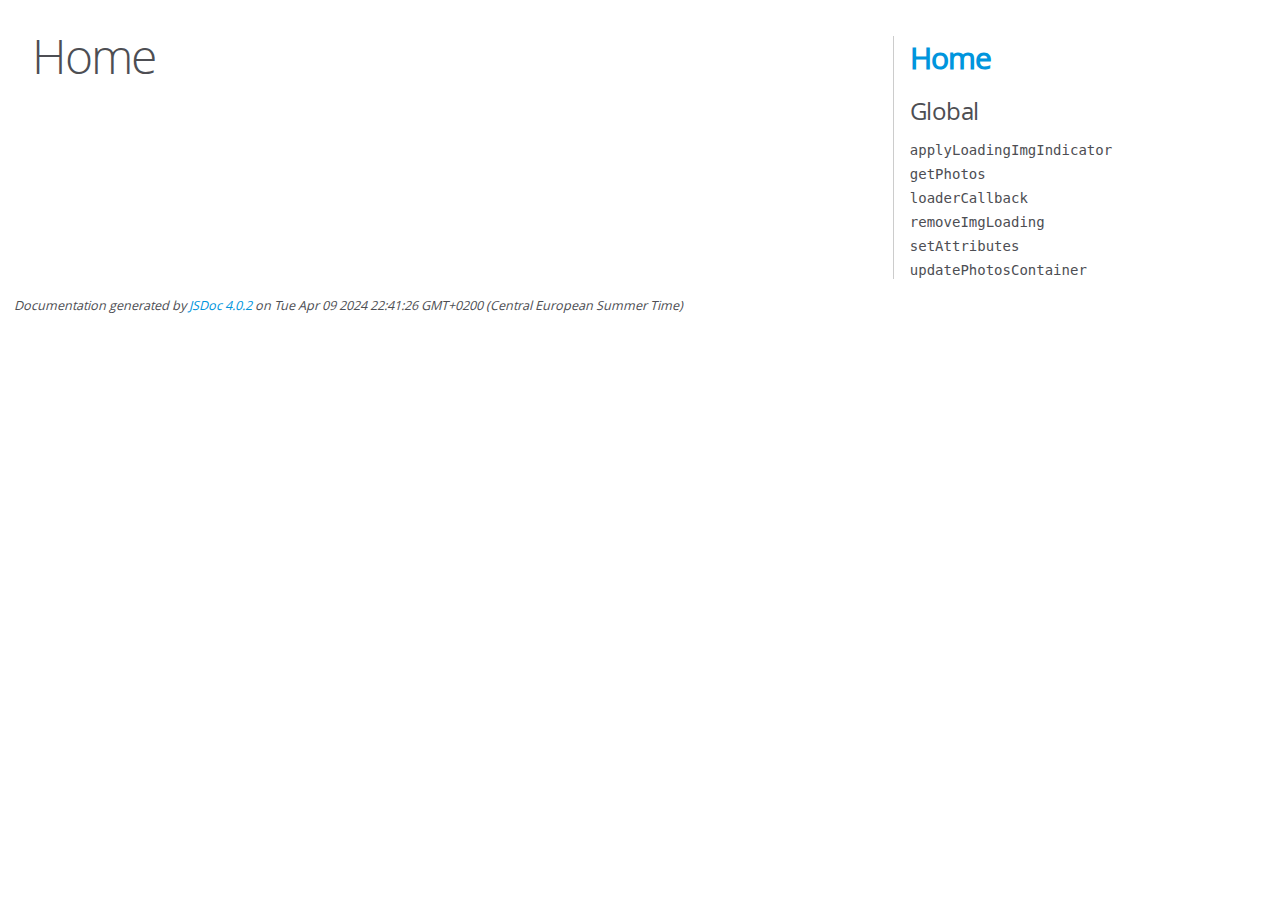
<file: docs/index.html>
<!DOCTYPE html>
<html lang="en">
<head>
    <meta charset="utf-8">
    <title>JSDoc: Home</title>

    <script src="scripts/prettify/prettify.js"> </script>
    <script src="scripts/prettify/lang-css.js"> </script>
    <!--[if lt IE 9]>
      <script src="//html5shiv.googlecode.com/svn/trunk/html5.js"></script>
    <![endif]-->
    <link type="text/css" rel="stylesheet" href="styles/prettify-tomorrow.css">
    <link type="text/css" rel="stylesheet" href="styles/jsdoc-default.css">
</head>

<body>

<div id="main">

    <h1 class="page-title">Home</h1>

    



    


    <h3> </h3>










    









</div>

<nav>
    <h2><a href="index.html">Home</a></h2><h3>Global</h3><ul><li><a href="global.html#applyLoadingImgIndicator">applyLoadingImgIndicator</a></li><li><a href="global.html#getPhotos">getPhotos</a></li><li><a href="global.html#loaderCallback">loaderCallback</a></li><li><a href="global.html#removeImgLoading">removeImgLoading</a></li><li><a href="global.html#setAttributes">setAttributes</a></li><li><a href="global.html#updatePhotosContainer">updatePhotosContainer</a></li></ul>
</nav>

<br class="clear">

<footer>
    Documentation generated by <a href="https://github.com/jsdoc/jsdoc">JSDoc 4.0.2</a> on Tue Apr 09 2024 22:41:26 GMT+0200 (Central European Summer Time)
</footer>

<script> prettyPrint(); </script>
<script src="scripts/linenumber.js"> </script>
</body>
</html>
</file>
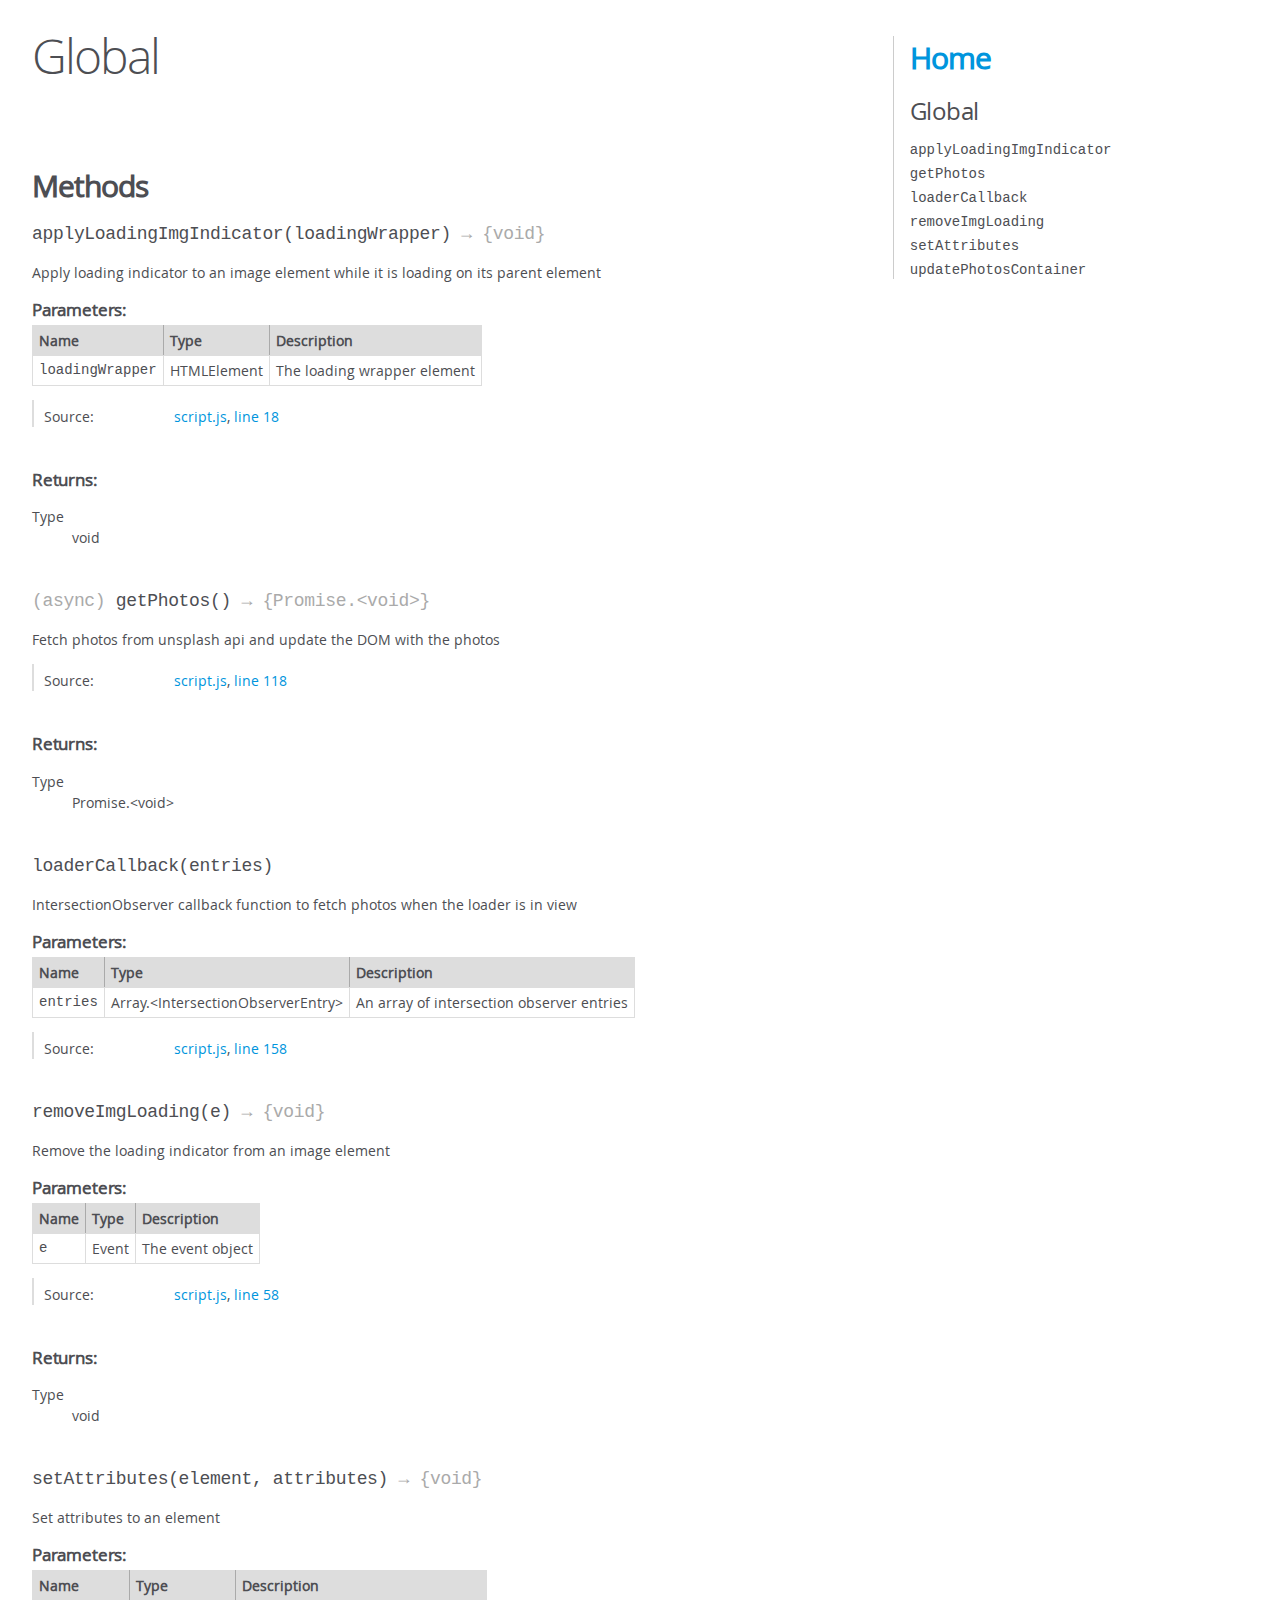
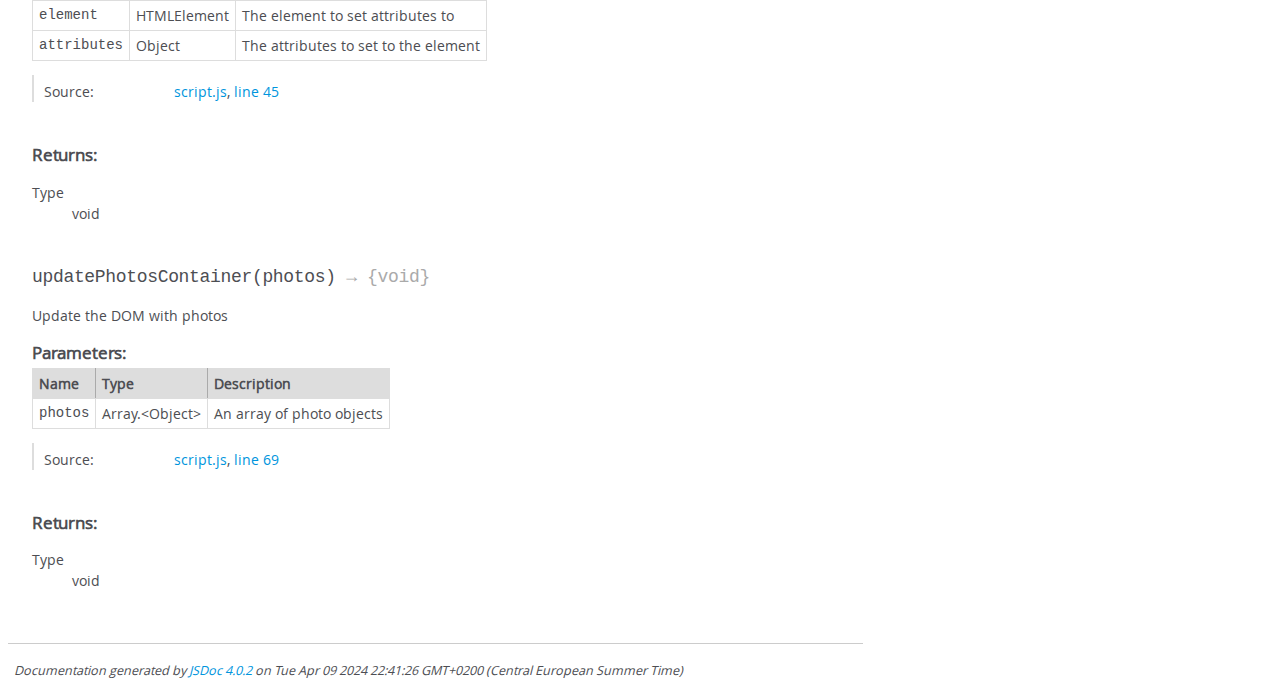
<file: docs/global.html>
<!DOCTYPE html>
<html lang="en">
<head>
    <meta charset="utf-8">
    <title>JSDoc: Global</title>

    <script src="scripts/prettify/prettify.js"> </script>
    <script src="scripts/prettify/lang-css.js"> </script>
    <!--[if lt IE 9]>
      <script src="//html5shiv.googlecode.com/svn/trunk/html5.js"></script>
    <![endif]-->
    <link type="text/css" rel="stylesheet" href="styles/prettify-tomorrow.css">
    <link type="text/css" rel="stylesheet" href="styles/jsdoc-default.css">
</head>

<body>

<div id="main">

    <h1 class="page-title">Global</h1>

    




<section>

<header>
    
        <h2></h2>
        
    
</header>

<article>
    <div class="container-overview">
    
        

        


<dl class="details">

    

    

    

    

    

    

    

    

    

    

    

    

    

    

    

    
</dl>


        
    
    </div>

    

    

    

    

    

    

    

    
        <h3 class="subsection-title">Methods</h3>

        
            

    

    
    <h4 class="name" id="applyLoadingImgIndicator"><span class="type-signature"></span>applyLoadingImgIndicator<span class="signature">(loadingWrapper)</span><span class="type-signature"> &rarr; {void}</span></h4>
    

    



<div class="description">
    Apply loading indicator to an image element while it is loading on its parent element
</div>









    <h5>Parameters:</h5>
    

<table class="params">
    <thead>
    <tr>
        
        <th>Name</th>
        

        <th>Type</th>

        

        

        <th class="last">Description</th>
    </tr>
    </thead>

    <tbody>
    

        <tr>
            
                <td class="name"><code>loadingWrapper</code></td>
            

            <td class="type">
            
                
<span class="param-type">HTMLElement</span>


            
            </td>

            

            

            <td class="description last">The loading wrapper element</td>
        </tr>

    
    </tbody>
</table>






<dl class="details">

    

    

    

    

    

    

    

    

    

    

    

    

    
    <dt class="tag-source">Source:</dt>
    <dd class="tag-source"><ul class="dummy"><li>
        <a href="script.js.html">script.js</a>, <a href="script.js.html#line18">line 18</a>
    </li></ul></dd>
    

    

    

    
</dl>















<h5>Returns:</h5>

        


<dl>
    <dt>
        Type
    </dt>
    <dd>
        
<span class="param-type">void</span>


    </dd>
</dl>

    





        
            

    

    
    <h4 class="name" id="getPhotos"><span class="type-signature">(async) </span>getPhotos<span class="signature">()</span><span class="type-signature"> &rarr; {Promise.&lt;void>}</span></h4>
    

    



<div class="description">
    Fetch photos from unsplash api and update the DOM with the photos
</div>













<dl class="details">

    

    

    

    

    

    

    

    

    

    

    

    

    
    <dt class="tag-source">Source:</dt>
    <dd class="tag-source"><ul class="dummy"><li>
        <a href="script.js.html">script.js</a>, <a href="script.js.html#line118">line 118</a>
    </li></ul></dd>
    

    

    

    
</dl>















<h5>Returns:</h5>

        


<dl>
    <dt>
        Type
    </dt>
    <dd>
        
<span class="param-type">Promise.&lt;void></span>


    </dd>
</dl>

    





        
            

    

    
    <h4 class="name" id="loaderCallback"><span class="type-signature"></span>loaderCallback<span class="signature">(entries)</span><span class="type-signature"></span></h4>
    

    



<div class="description">
    IntersectionObserver callback function to fetch photos when the loader is in view
</div>









    <h5>Parameters:</h5>
    

<table class="params">
    <thead>
    <tr>
        
        <th>Name</th>
        

        <th>Type</th>

        

        

        <th class="last">Description</th>
    </tr>
    </thead>

    <tbody>
    

        <tr>
            
                <td class="name"><code>entries</code></td>
            

            <td class="type">
            
                
<span class="param-type">Array.&lt;IntersectionObserverEntry></span>


            
            </td>

            

            

            <td class="description last">An array of intersection observer entries</td>
        </tr>

    
    </tbody>
</table>






<dl class="details">

    

    

    

    

    

    

    

    

    

    

    

    

    
    <dt class="tag-source">Source:</dt>
    <dd class="tag-source"><ul class="dummy"><li>
        <a href="script.js.html">script.js</a>, <a href="script.js.html#line158">line 158</a>
    </li></ul></dd>
    

    

    

    
</dl>




















        
            

    

    
    <h4 class="name" id="removeImgLoading"><span class="type-signature"></span>removeImgLoading<span class="signature">(e)</span><span class="type-signature"> &rarr; {void}</span></h4>
    

    



<div class="description">
    Remove the loading indicator from an image element
</div>









    <h5>Parameters:</h5>
    

<table class="params">
    <thead>
    <tr>
        
        <th>Name</th>
        

        <th>Type</th>

        

        

        <th class="last">Description</th>
    </tr>
    </thead>

    <tbody>
    

        <tr>
            
                <td class="name"><code>e</code></td>
            

            <td class="type">
            
                
<span class="param-type">Event</span>


            
            </td>

            

            

            <td class="description last">The event object</td>
        </tr>

    
    </tbody>
</table>






<dl class="details">

    

    

    

    

    

    

    

    

    

    

    

    

    
    <dt class="tag-source">Source:</dt>
    <dd class="tag-source"><ul class="dummy"><li>
        <a href="script.js.html">script.js</a>, <a href="script.js.html#line58">line 58</a>
    </li></ul></dd>
    

    

    

    
</dl>















<h5>Returns:</h5>

        


<dl>
    <dt>
        Type
    </dt>
    <dd>
        
<span class="param-type">void</span>


    </dd>
</dl>

    





        
            

    

    
    <h4 class="name" id="setAttributes"><span class="type-signature"></span>setAttributes<span class="signature">(element, attributes)</span><span class="type-signature"> &rarr; {void}</span></h4>
    

    



<div class="description">
    Set attributes to an element
</div>









    <h5>Parameters:</h5>
    

<table class="params">
    <thead>
    <tr>
        
        <th>Name</th>
        

        <th>Type</th>

        

        

        <th class="last">Description</th>
    </tr>
    </thead>

    <tbody>
    

        <tr>
            
                <td class="name"><code>element</code></td>
            

            <td class="type">
            
                
<span class="param-type">HTMLElement</span>


            
            </td>

            

            

            <td class="description last">The element to set attributes to</td>
        </tr>

    

        <tr>
            
                <td class="name"><code>attributes</code></td>
            

            <td class="type">
            
                
<span class="param-type">Object</span>


            
            </td>

            

            

            <td class="description last">The attributes to set to the element</td>
        </tr>

    
    </tbody>
</table>






<dl class="details">

    

    

    

    

    

    

    

    

    

    

    

    

    
    <dt class="tag-source">Source:</dt>
    <dd class="tag-source"><ul class="dummy"><li>
        <a href="script.js.html">script.js</a>, <a href="script.js.html#line45">line 45</a>
    </li></ul></dd>
    

    

    

    
</dl>















<h5>Returns:</h5>

        


<dl>
    <dt>
        Type
    </dt>
    <dd>
        
<span class="param-type">void</span>


    </dd>
</dl>

    





        
            

    

    
    <h4 class="name" id="updatePhotosContainer"><span class="type-signature"></span>updatePhotosContainer<span class="signature">(photos)</span><span class="type-signature"> &rarr; {void}</span></h4>
    

    



<div class="description">
    Update the DOM with photos
</div>









    <h5>Parameters:</h5>
    

<table class="params">
    <thead>
    <tr>
        
        <th>Name</th>
        

        <th>Type</th>

        

        

        <th class="last">Description</th>
    </tr>
    </thead>

    <tbody>
    

        <tr>
            
                <td class="name"><code>photos</code></td>
            

            <td class="type">
            
                
<span class="param-type">Array.&lt;Object></span>


            
            </td>

            

            

            <td class="description last">An array of photo objects</td>
        </tr>

    
    </tbody>
</table>






<dl class="details">

    

    

    

    

    

    

    

    

    

    

    

    

    
    <dt class="tag-source">Source:</dt>
    <dd class="tag-source"><ul class="dummy"><li>
        <a href="script.js.html">script.js</a>, <a href="script.js.html#line69">line 69</a>
    </li></ul></dd>
    

    

    

    
</dl>















<h5>Returns:</h5>

        


<dl>
    <dt>
        Type
    </dt>
    <dd>
        
<span class="param-type">void</span>


    </dd>
</dl>

    





        
    

    

    
</article>

</section>




</div>

<nav>
    <h2><a href="index.html">Home</a></h2><h3>Global</h3><ul><li><a href="global.html#applyLoadingImgIndicator">applyLoadingImgIndicator</a></li><li><a href="global.html#getPhotos">getPhotos</a></li><li><a href="global.html#loaderCallback">loaderCallback</a></li><li><a href="global.html#removeImgLoading">removeImgLoading</a></li><li><a href="global.html#setAttributes">setAttributes</a></li><li><a href="global.html#updatePhotosContainer">updatePhotosContainer</a></li></ul>
</nav>

<br class="clear">

<footer>
    Documentation generated by <a href="https://github.com/jsdoc/jsdoc">JSDoc 4.0.2</a> on Tue Apr 09 2024 22:41:26 GMT+0200 (Central European Summer Time)
</footer>

<script> prettyPrint(); </script>
<script src="scripts/linenumber.js"> </script>
</body>
</html>
</file>
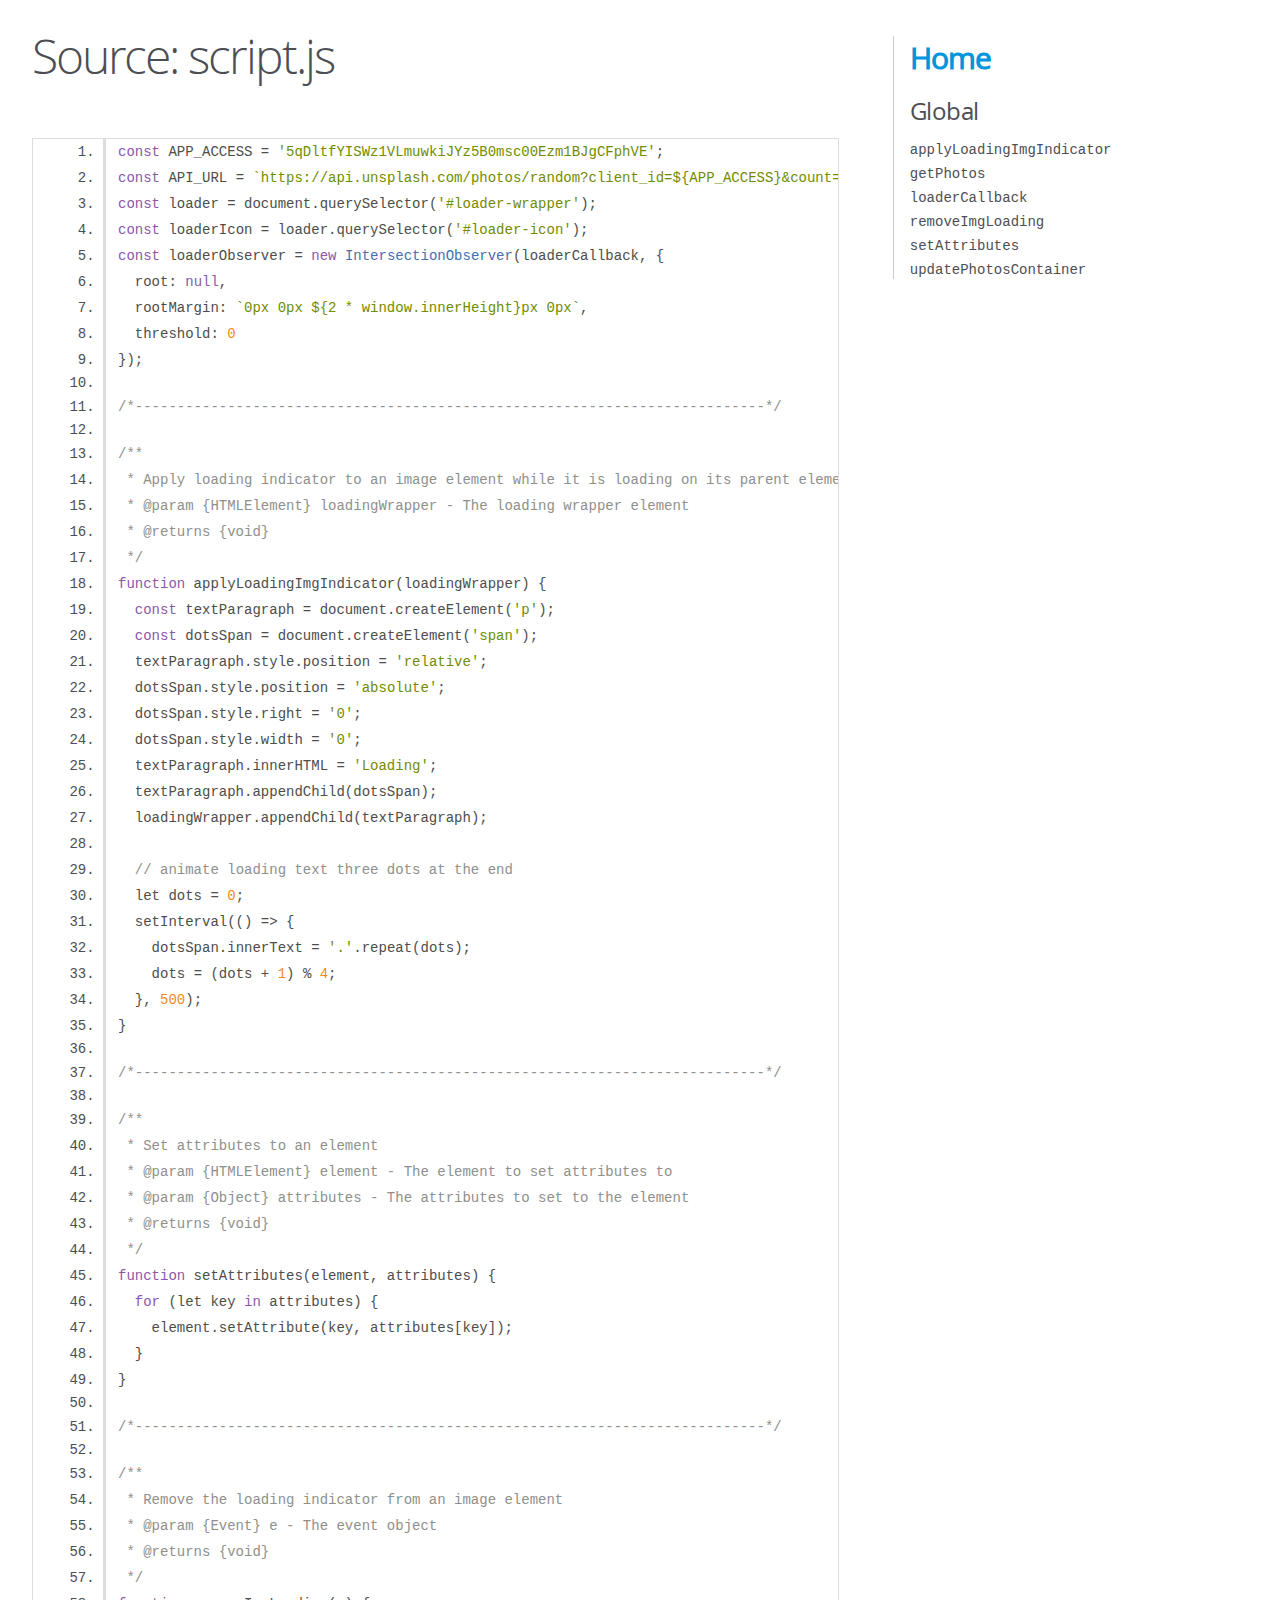
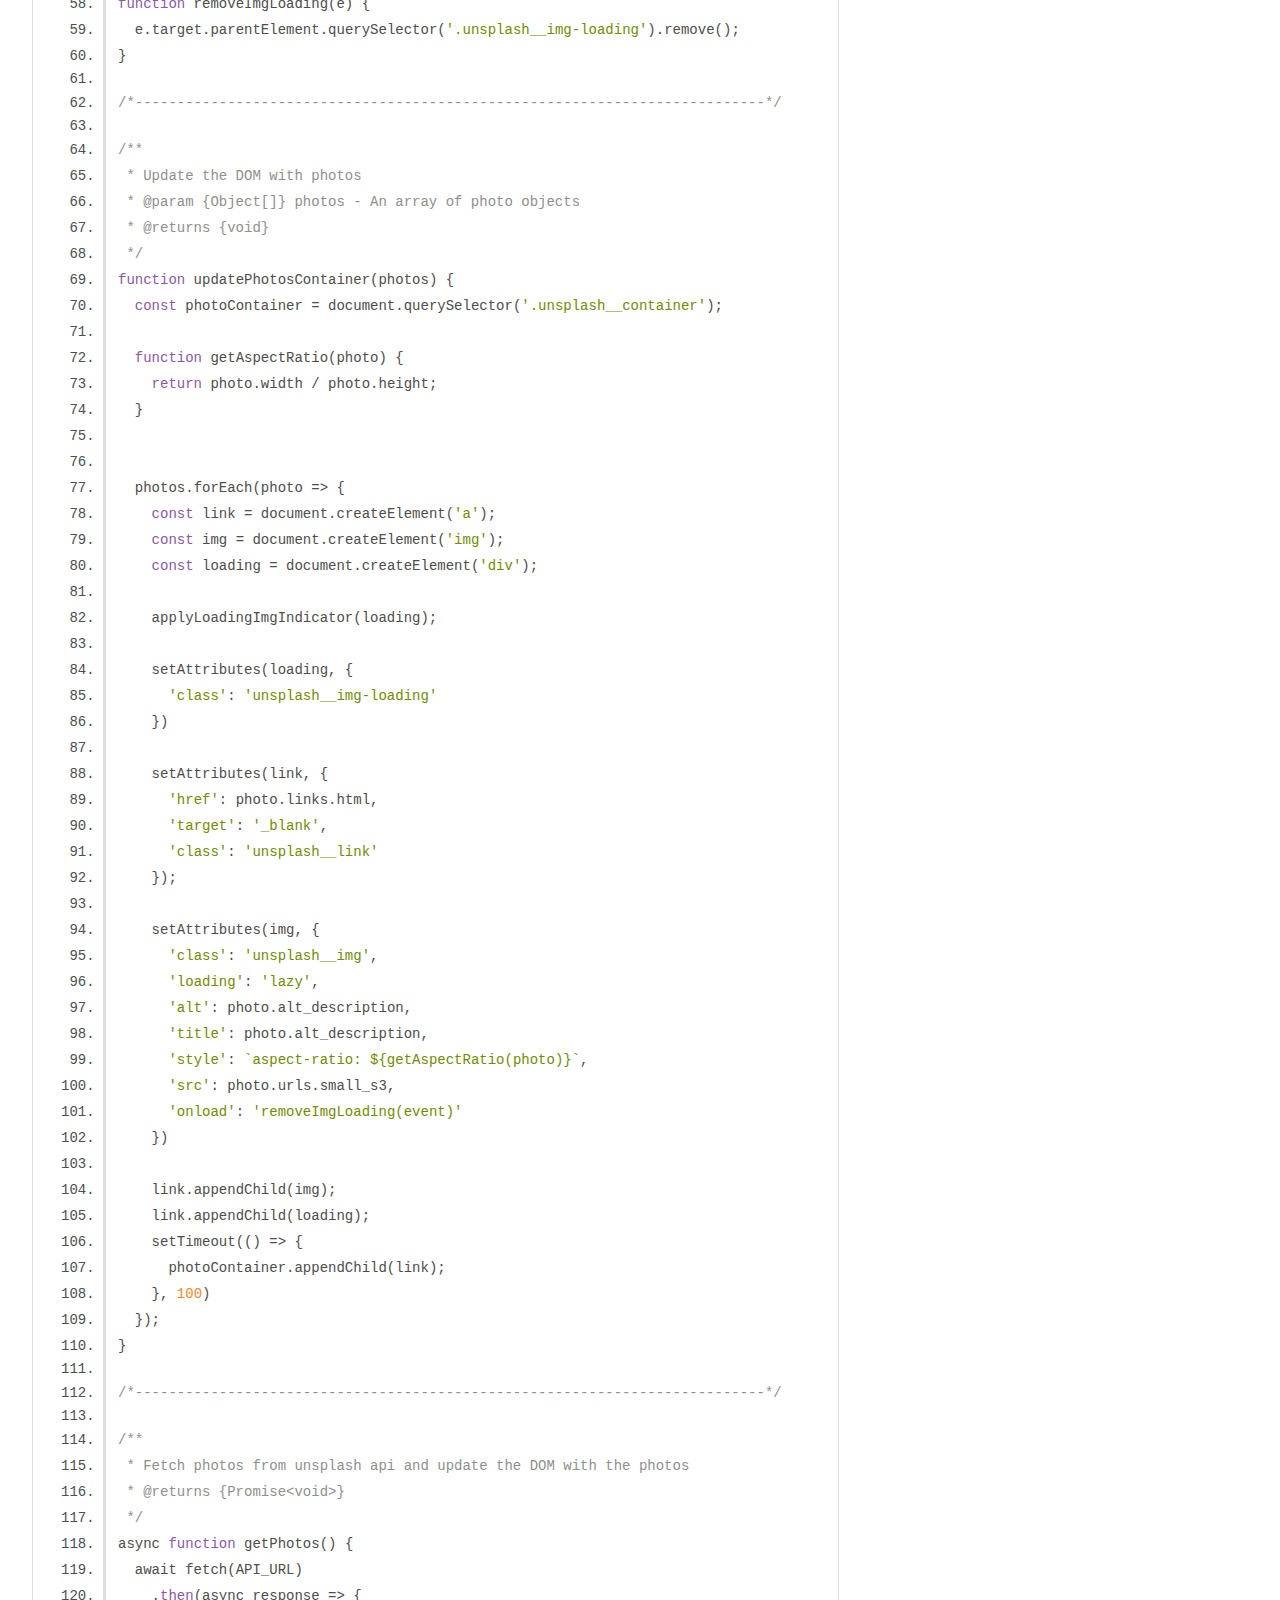
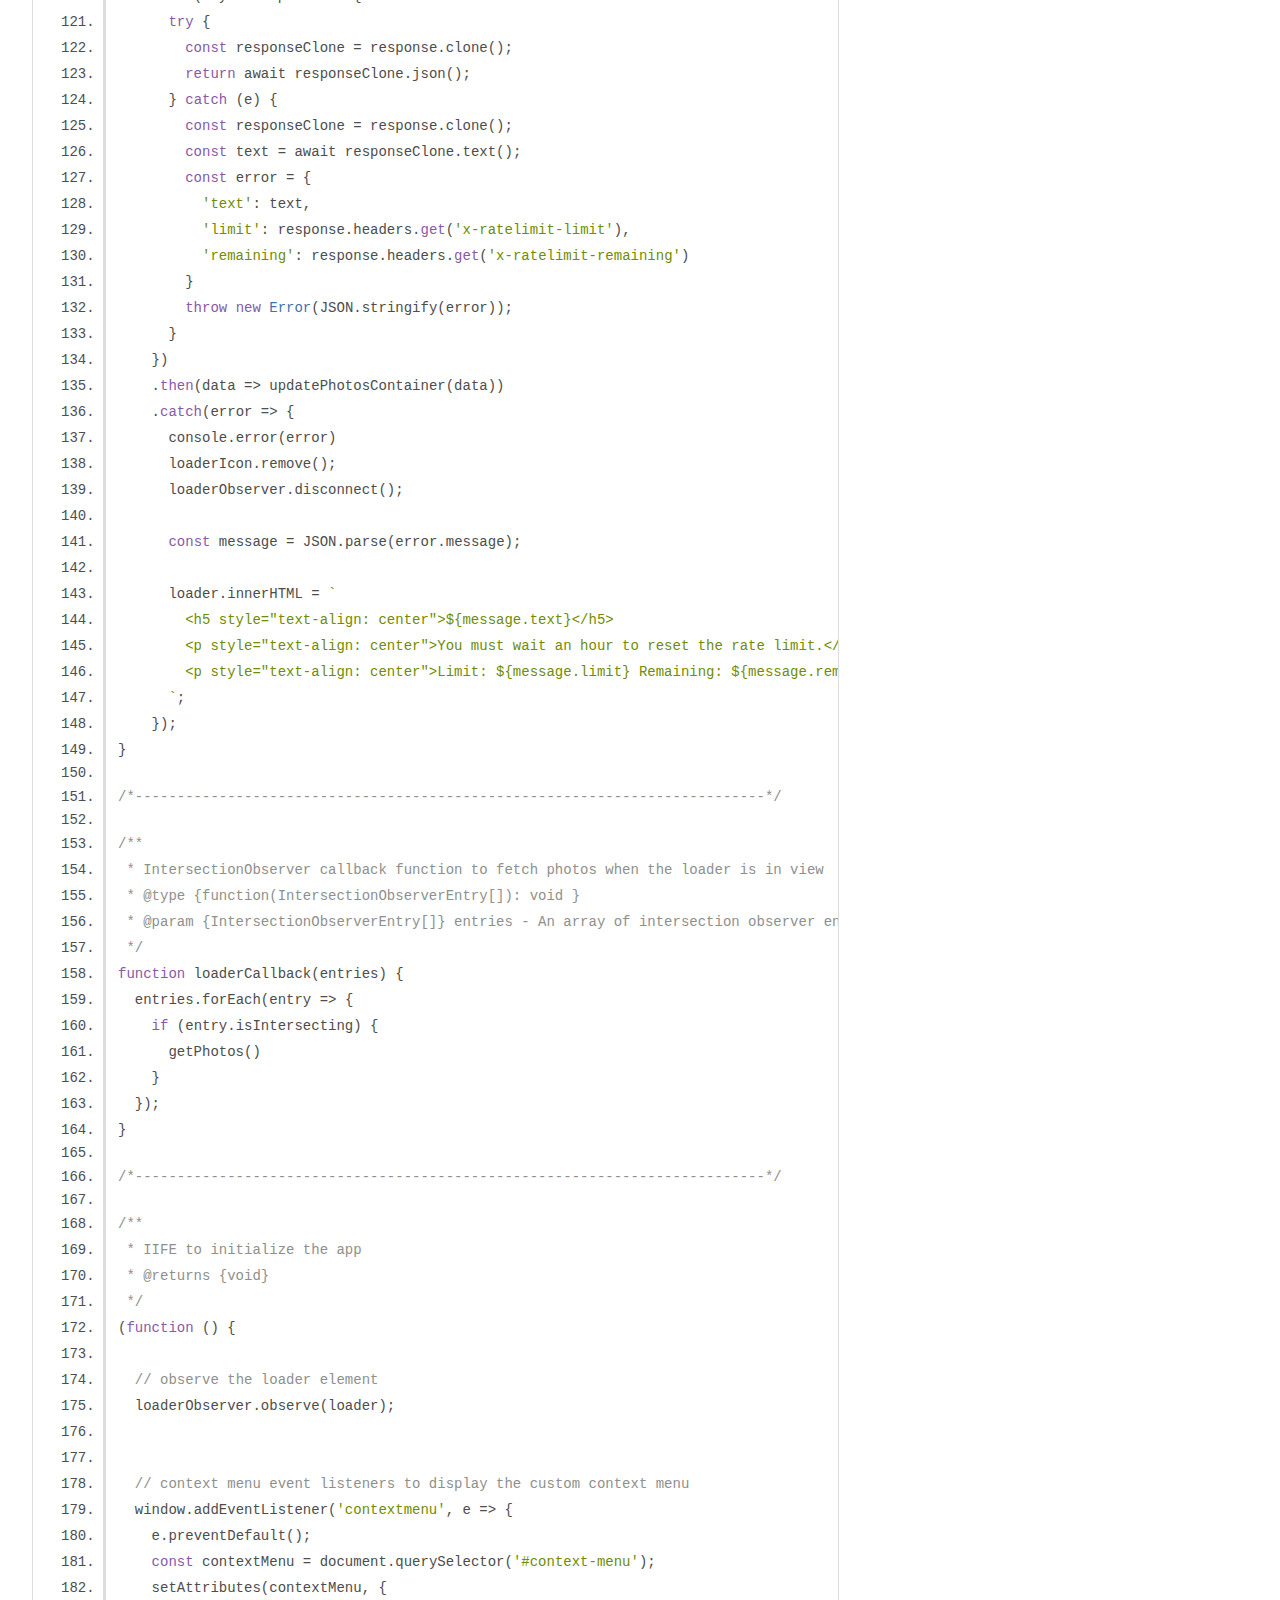
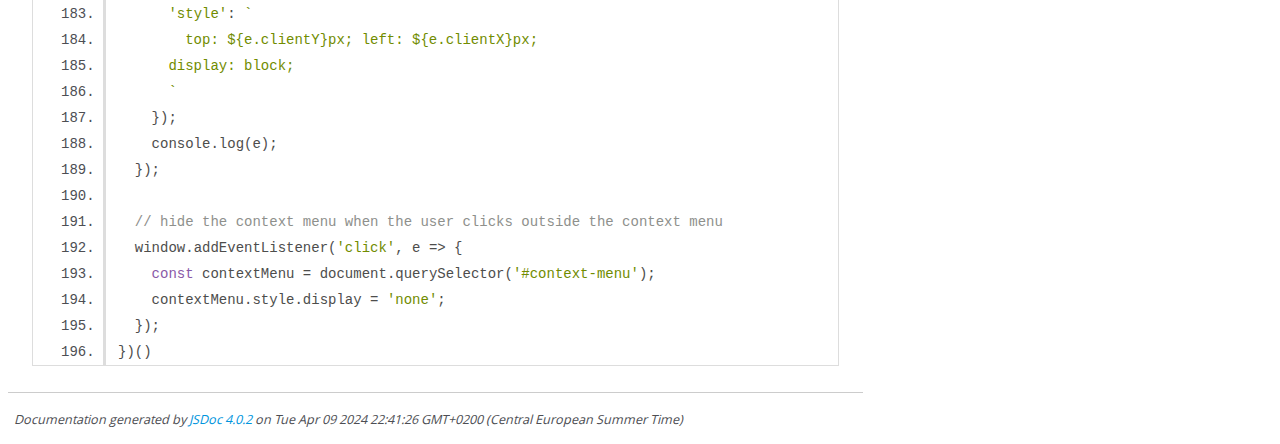
<file: docs/script.js.html>
<!DOCTYPE html>
<html lang="en">
<head>
    <meta charset="utf-8">
    <title>JSDoc: Source: script.js</title>

    <script src="scripts/prettify/prettify.js"> </script>
    <script src="scripts/prettify/lang-css.js"> </script>
    <!--[if lt IE 9]>
      <script src="//html5shiv.googlecode.com/svn/trunk/html5.js"></script>
    <![endif]-->
    <link type="text/css" rel="stylesheet" href="styles/prettify-tomorrow.css">
    <link type="text/css" rel="stylesheet" href="styles/jsdoc-default.css">
</head>

<body>

<div id="main">

    <h1 class="page-title">Source: script.js</h1>

    



    
    <section>
        <article>
            <pre class="prettyprint source linenums"><code>const APP_ACCESS = '5qDltfYISWz1VLmuwkiJYz5B0msc00Ezm1BJgCFphVE';
const API_URL = `https://api.unsplash.com/photos/random?client_id=${APP_ACCESS}&amp;count=30`;
const loader = document.querySelector('#loader-wrapper');
const loaderIcon = loader.querySelector('#loader-icon');
const loaderObserver = new IntersectionObserver(loaderCallback, {
  root: null,
  rootMargin: `0px 0px ${2 * window.innerHeight}px 0px`,
  threshold: 0
});

/*---------------------------------------------------------------------------*/

/**
 * Apply loading indicator to an image element while it is loading on its parent element
 * @param {HTMLElement} loadingWrapper - The loading wrapper element
 * @returns {void}
 */
function applyLoadingImgIndicator(loadingWrapper) {
  const textParagraph = document.createElement('p');
  const dotsSpan = document.createElement('span');
  textParagraph.style.position = 'relative';
  dotsSpan.style.position = 'absolute';
  dotsSpan.style.right = '0';
  dotsSpan.style.width = '0';
  textParagraph.innerHTML = 'Loading';
  textParagraph.appendChild(dotsSpan);
  loadingWrapper.appendChild(textParagraph);
  
  // animate loading text three dots at the end
  let dots = 0;
  setInterval(() => {
    dotsSpan.innerText = '.'.repeat(dots);
    dots = (dots + 1) % 4;
  }, 500);
}

/*---------------------------------------------------------------------------*/

/**
 * Set attributes to an element
 * @param {HTMLElement} element - The element to set attributes to
 * @param {Object} attributes - The attributes to set to the element
 * @returns {void}
 */
function setAttributes(element, attributes) {
  for (let key in attributes) {
    element.setAttribute(key, attributes[key]);
  }
}

/*---------------------------------------------------------------------------*/

/**
 * Remove the loading indicator from an image element
 * @param {Event} e - The event object
 * @returns {void}
 */
function removeImgLoading(e) {
  e.target.parentElement.querySelector('.unsplash__img-loading').remove();
}

/*---------------------------------------------------------------------------*/

/**
 * Update the DOM with photos
 * @param {Object[]} photos - An array of photo objects
 * @returns {void}
 */
function updatePhotosContainer(photos) {
  const photoContainer = document.querySelector('.unsplash__container');
  
  function getAspectRatio(photo) {
    return photo.width / photo.height;
  }
  
  
  photos.forEach(photo => {
    const link = document.createElement('a');
    const img = document.createElement('img');
    const loading = document.createElement('div');
    
    applyLoadingImgIndicator(loading);
    
    setAttributes(loading, {
      'class': 'unsplash__img-loading'
    })
    
    setAttributes(link, {
      'href': photo.links.html,
      'target': '_blank',
      'class': 'unsplash__link'
    });
    
    setAttributes(img, {
      'class': 'unsplash__img',
      'loading': 'lazy',
      'alt': photo.alt_description,
      'title': photo.alt_description,
      'style': `aspect-ratio: ${getAspectRatio(photo)}`,
      'src': photo.urls.small_s3,
      'onload': 'removeImgLoading(event)'
    })
    
    link.appendChild(img);
    link.appendChild(loading);
    setTimeout(() => {
      photoContainer.appendChild(link);
    }, 100)
  });
}

/*---------------------------------------------------------------------------*/

/**
 * Fetch photos from unsplash api and update the DOM with the photos
 * @returns {Promise&lt;void>}
 */
async function getPhotos() {
  await fetch(API_URL)
    .then(async response => {
      try {
        const responseClone = response.clone();
        return await responseClone.json();
      } catch (e) {
        const responseClone = response.clone();
        const text = await responseClone.text();
        const error = {
          'text': text,
          'limit': response.headers.get('x-ratelimit-limit'),
          'remaining': response.headers.get('x-ratelimit-remaining')
        }
        throw new Error(JSON.stringify(error));
      }
    })
    .then(data => updatePhotosContainer(data))
    .catch(error => {
      console.error(error)
      loaderIcon.remove();
      loaderObserver.disconnect();
      
      const message = JSON.parse(error.message);
      
      loader.innerHTML = `
        &lt;h5 style="text-align: center">${message.text}&lt;/h5>
        &lt;p style="text-align: center">You must wait an hour to reset the rate limit.&lt;/p>
        &lt;p style="text-align: center">Limit: ${message.limit} Remaining: ${message.remaining}&lt;/p>
      `;
    });
}

/*---------------------------------------------------------------------------*/

/**
 * IntersectionObserver callback function to fetch photos when the loader is in view
 * @type {function(IntersectionObserverEntry[]): void }
 * @param {IntersectionObserverEntry[]} entries - An array of intersection observer entries
 */
function loaderCallback(entries) {
  entries.forEach(entry => {
    if (entry.isIntersecting) {
      getPhotos()
    }
  });
}

/*---------------------------------------------------------------------------*/

/**
 * IIFE to initialize the app
 * @returns {void}
 */
(function () {
  
  // observe the loader element
  loaderObserver.observe(loader);
  
  
  // context menu event listeners to display the custom context menu
  window.addEventListener('contextmenu', e => {
    e.preventDefault();
    const contextMenu = document.querySelector('#context-menu');
    setAttributes(contextMenu, {
      'style': `
        top: ${e.clientY}px; left: ${e.clientX}px;
      display: block;
      `
    });
    console.log(e);
  });
  
  // hide the context menu when the user clicks outside the context menu
  window.addEventListener('click', e => {
    const contextMenu = document.querySelector('#context-menu');
    contextMenu.style.display = 'none';
  });
})()
</code></pre>
        </article>
    </section>




</div>

<nav>
    <h2><a href="index.html">Home</a></h2><h3>Global</h3><ul><li><a href="global.html#applyLoadingImgIndicator">applyLoadingImgIndicator</a></li><li><a href="global.html#getPhotos">getPhotos</a></li><li><a href="global.html#loaderCallback">loaderCallback</a></li><li><a href="global.html#removeImgLoading">removeImgLoading</a></li><li><a href="global.html#setAttributes">setAttributes</a></li><li><a href="global.html#updatePhotosContainer">updatePhotosContainer</a></li></ul>
</nav>

<br class="clear">

<footer>
    Documentation generated by <a href="https://github.com/jsdoc/jsdoc">JSDoc 4.0.2</a> on Tue Apr 09 2024 22:41:26 GMT+0200 (Central European Summer Time)
</footer>

<script> prettyPrint(); </script>
<script src="scripts/linenumber.js"> </script>
</body>
</html>
</file>
<file: docs/styles/prettify-tomorrow.css>
/* Tomorrow Theme */
/* Original theme - https://github.com/chriskempson/tomorrow-theme */
/* Pretty printing styles. Used with prettify.js. */
/* SPAN elements with the classes below are added by prettyprint. */
/* plain text */
.pln {
  color: #4d4d4c; }

@media screen {
  /* string content */
  .str {
    color: #718c00; }

  /* a keyword */
  .kwd {
    color: #8959a8; }

  /* a comment */
  .com {
    color: #8e908c; }

  /* a type name */
  .typ {
    color: #4271ae; }

  /* a literal value */
  .lit {
    color: #f5871f; }

  /* punctuation */
  .pun {
    color: #4d4d4c; }

  /* lisp open bracket */
  .opn {
    color: #4d4d4c; }

  /* lisp close bracket */
  .clo {
    color: #4d4d4c; }

  /* a markup tag name */
  .tag {
    color: #c82829; }

  /* a markup attribute name */
  .atn {
    color: #f5871f; }

  /* a markup attribute value */
  .atv {
    color: #3e999f; }

  /* a declaration */
  .dec {
    color: #f5871f; }

  /* a variable name */
  .var {
    color: #c82829; }

  /* a function name */
  .fun {
    color: #4271ae; } }
/* Use higher contrast and text-weight for printable form. */
@media print, projection {
  .str {
    color: #060; }

  .kwd {
    color: #006;
    font-weight: bold; }

  .com {
    color: #600;
    font-style: italic; }

  .typ {
    color: #404;
    font-weight: bold; }

  .lit {
    color: #044; }

  .pun, .opn, .clo {
    color: #440; }

  .tag {
    color: #006;
    font-weight: bold; }

  .atn {
    color: #404; }

  .atv {
    color: #060; } }
/* Style */
/*
pre.prettyprint {
  background: white;
  font-family: Consolas, Monaco, 'Andale Mono', monospace;
  font-size: 12px;
  line-height: 1.5;
  border: 1px solid #ccc;
  padding: 10px; }
*/

/* Specify class=linenums on a pre to get line numbering */
ol.linenums {
  margin-top: 0;
  margin-bottom: 0; }

/* IE indents via margin-left */
li.L0,
li.L1,
li.L2,
li.L3,
li.L4,
li.L5,
li.L6,
li.L7,
li.L8,
li.L9 {
  /* */ }

/* Alternate shading for lines */
li.L1,
li.L3,
li.L5,
li.L7,
li.L9 {
  /* */ }
</file>
<file: docs/styles/jsdoc-default.css>
@font-face {
    font-family: 'Open Sans';
    font-weight: normal;
    font-style: normal;
    src: url('../fonts/OpenSans-Regular-webfont.eot');
    src:
        local('Open Sans'),
        local('OpenSans'),
        url('../fonts/OpenSans-Regular-webfont.eot?#iefix') format('embedded-opentype'),
        url('../fonts/OpenSans-Regular-webfont.woff') format('woff'),
        url('../fonts/OpenSans-Regular-webfont.svg#open_sansregular') format('svg');
}

@font-face {
    font-family: 'Open Sans Light';
    font-weight: normal;
    font-style: normal;
    src: url('../fonts/OpenSans-Light-webfont.eot');
    src:
        local('Open Sans Light'),
        local('OpenSans Light'),
        url('../fonts/OpenSans-Light-webfont.eot?#iefix') format('embedded-opentype'),
        url('../fonts/OpenSans-Light-webfont.woff') format('woff'),
        url('../fonts/OpenSans-Light-webfont.svg#open_sanslight') format('svg');
}

html
{
    overflow: auto;
    background-color: #fff;
    font-size: 14px;
}

body
{
    font-family: 'Open Sans', sans-serif;
    line-height: 1.5;
    color: #4d4e53;
    background-color: white;
}

a, a:visited, a:active {
    color: #0095dd;
    text-decoration: none;
}

a:hover {
    text-decoration: underline;
}

header
{
    display: block;
    padding: 0px 4px;
}

tt, code, kbd, samp {
    font-family: Consolas, Monaco, 'Andale Mono', monospace;
}

.class-description {
    font-size: 130%;
    line-height: 140%;
    margin-bottom: 1em;
    margin-top: 1em;
}

.class-description:empty {
    margin: 0;
}

#main {
    float: left;
    width: 70%;
}

article dl {
    margin-bottom: 40px;
}

article img {
  max-width: 100%;
}

section
{
    display: block;
    background-color: #fff;
    padding: 12px 24px;
    border-bottom: 1px solid #ccc;
    margin-right: 30px;
}

.variation {
    display: none;
}

.signature-attributes {
    font-size: 60%;
    color: #aaa;
    font-style: italic;
    font-weight: lighter;
}

nav
{
    display: block;
    float: right;
    margin-top: 28px;
    width: 30%;
    box-sizing: border-box;
    border-left: 1px solid #ccc;
    padding-left: 16px;
}

nav ul {
    font-family: 'Lucida Grande', 'Lucida Sans Unicode', arial, sans-serif;
    font-size: 100%;
    line-height: 17px;
    padding: 0;
    margin: 0;
    list-style-type: none;
}

nav ul a, nav ul a:visited, nav ul a:active {
    font-family: Consolas, Monaco, 'Andale Mono', monospace;
    line-height: 18px;
    color: #4D4E53;
}

nav h3 {
    margin-top: 12px;
}

nav li {
    margin-top: 6px;
}

footer {
    display: block;
    padding: 6px;
    margin-top: 12px;
    font-style: italic;
    font-size: 90%;
}

h1, h2, h3, h4 {
    font-weight: 200;
    margin: 0;
}

h1
{
    font-family: 'Open Sans Light', sans-serif;
    font-size: 48px;
    letter-spacing: -2px;
    margin: 12px 24px 20px;
}

h2, h3.subsection-title
{
    font-size: 30px;
    font-weight: 700;
    letter-spacing: -1px;
    margin-bottom: 12px;
}

h3
{
    font-size: 24px;
    letter-spacing: -0.5px;
    margin-bottom: 12px;
}

h4
{
    font-size: 18px;
    letter-spacing: -0.33px;
    margin-bottom: 12px;
    color: #4d4e53;
}

h5, .container-overview .subsection-title
{
    font-size: 120%;
    font-weight: bold;
    letter-spacing: -0.01em;
    margin: 8px 0 3px 0;
}

h6
{
    font-size: 100%;
    letter-spacing: -0.01em;
    margin: 6px 0 3px 0;
    font-style: italic;
}

table
{
    border-spacing: 0;
    border: 0;
    border-collapse: collapse;
}

td, th
{
    border: 1px solid #ddd;
    margin: 0px;
    text-align: left;
    vertical-align: top;
    padding: 4px 6px;
    display: table-cell;
}

thead tr
{
    background-color: #ddd;
    font-weight: bold;
}

th { border-right: 1px solid #aaa; }
tr > th:last-child { border-right: 1px solid #ddd; }

.ancestors, .attribs { color: #999; }
.ancestors a, .attribs a
{
    color: #999 !important;
    text-decoration: none;
}

.clear
{
    clear: both;
}

.important
{
    font-weight: bold;
    color: #950B02;
}

.yes-def {
    text-indent: -1000px;
}

.type-signature {
    color: #aaa;
}

.name, .signature {
    font-family: Consolas, Monaco, 'Andale Mono', monospace;
}

.details { margin-top: 14px; border-left: 2px solid #DDD; }
.details dt { width: 120px; float: left; padding-left: 10px;  padding-top: 6px; }
.details dd { margin-left: 70px; }
.details ul { margin: 0; }
.details ul { list-style-type: none; }
.details li { margin-left: 30px; padding-top: 6px; }
.details pre.prettyprint { margin: 0 }
.details .object-value { padding-top: 0; }

.description {
    margin-bottom: 1em;
    margin-top: 1em;
}

.code-caption
{
    font-style: italic;
    font-size: 107%;
    margin: 0;
}

.source
{
    border: 1px solid #ddd;
    width: 80%;
    overflow: auto;
}

.prettyprint.source {
    width: inherit;
}

.source code
{
    font-size: 100%;
    line-height: 18px;
    display: block;
    padding: 4px 12px;
    margin: 0;
    background-color: #fff;
    color: #4D4E53;
}

.prettyprint code span.line
{
  display: inline-block;
}

.prettyprint.linenums
{
  padding-left: 70px;
  -webkit-user-select: none;
  -moz-user-select: none;
  -ms-user-select: none;
  user-select: none;
}

.prettyprint.linenums ol
{
  padding-left: 0;
}

.prettyprint.linenums li
{
  border-left: 3px #ddd solid;
}

.prettyprint.linenums li.selected,
.prettyprint.linenums li.selected *
{
  background-color: lightyellow;
}

.prettyprint.linenums li *
{
  -webkit-user-select: text;
  -moz-user-select: text;
  -ms-user-select: text;
  user-select: text;
}

.params .name, .props .name, .name code {
    color: #4D4E53;
    font-family: Consolas, Monaco, 'Andale Mono', monospace;
    font-size: 100%;
}

.params td.description > p:first-child,
.props td.description > p:first-child
{
    margin-top: 0;
    padding-top: 0;
}

.params td.description > p:last-child,
.props td.description > p:last-child
{
    margin-bottom: 0;
    padding-bottom: 0;
}

.disabled {
    color: #454545;
}
</file>
